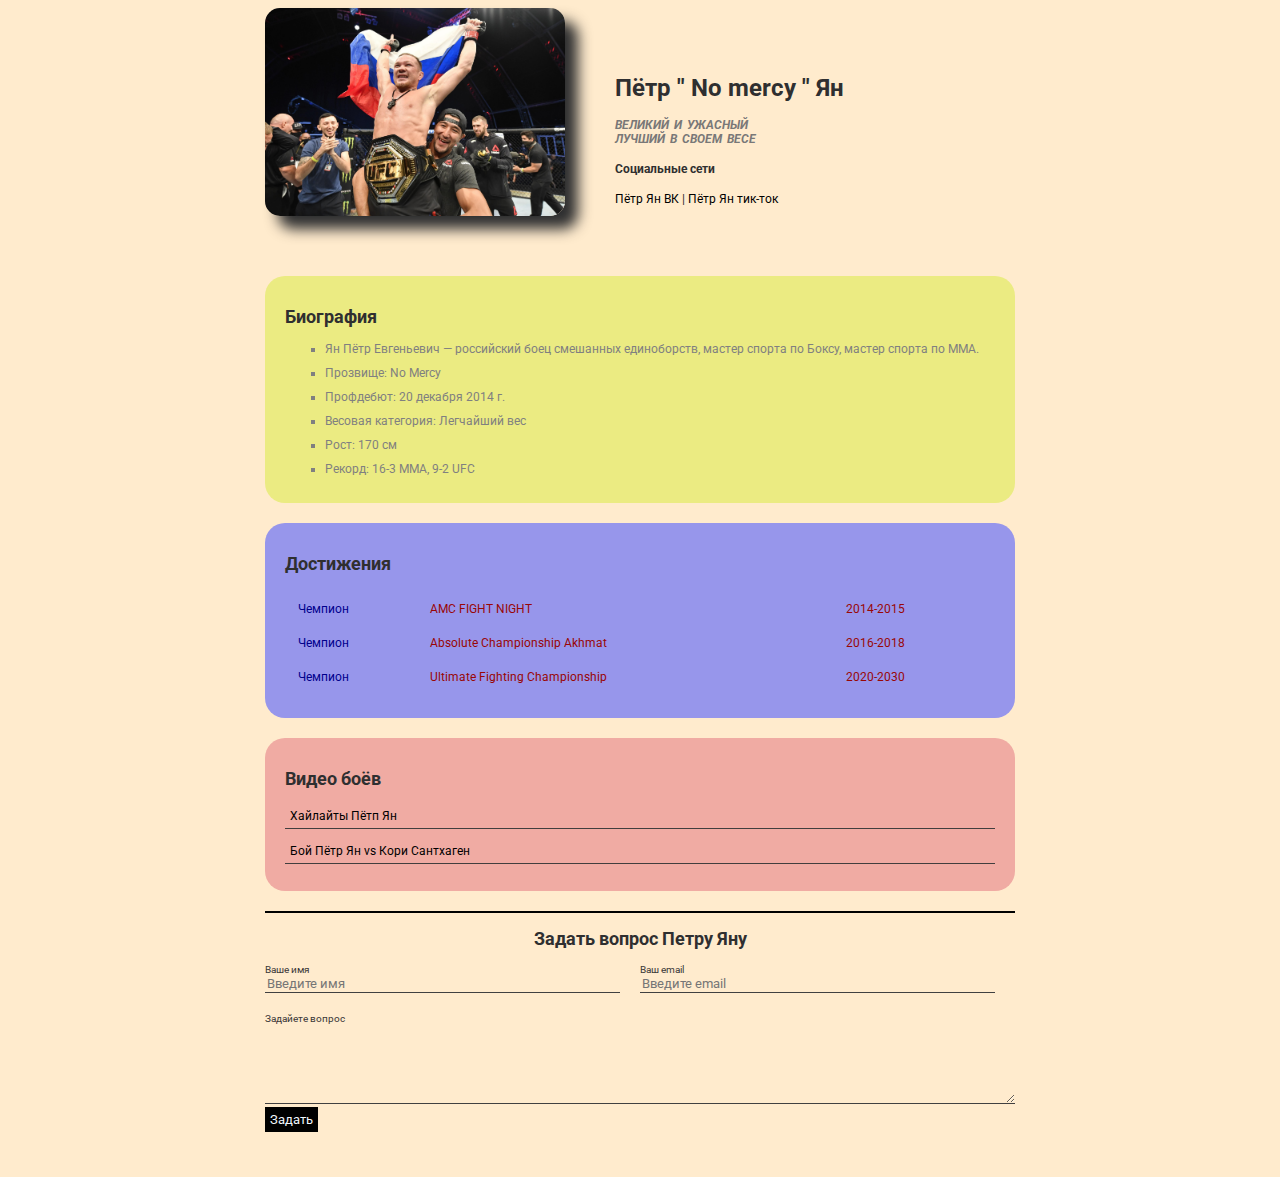
<file: index.htm>
<!DOCTYPE html>
<html >
<head>
    <meta charset="UTF-8">
    <title>Petr Yan fan page</title>
<link rel="stylesheet" href="styles.css">

</head>
<body>


    <div class="conteiner">

        <div class="info">
            <div>
                <img class="avatar" src="Nomercy.jpeg" alt="Тут фото"></>
            </div>
            <div class="info-text">
                <h1>Пётр " No mercy " Ян</h1></>
            <strong>
                <p>Великий и ужасный</p>
            <p >лучший в своем весе</p>
        </strong>
            <h4>Социальные сети</h4>
              <a target="_blank" href="https://vk.com/mmapetryan">Пётр Ян ВК</a>      |   
                <a target="_blank" href="https://www.tiktok.com/@petr_yan">Пётр Ян тик-ток</a>
            </div>
            
        </div>
            
           
<div class="card bg-3">

 <h2>Биография</h2>
 <ul type="square" class="list" >
    <li>Ян Пётр Евгеньевич — российский боец смешанных единоборств, мастер спорта по Боксу, мастер спорта по ММА.</li>
    <li>Прозвище: No Mercy</li>
    <li>Профдебют: 20 декабря 2014 г.</li>
    <li>Весовая категория: Легчайший вес</li>
    <li>Рост: 170 см</li>
    <li>Рекорд: 16-3 MMA, 9-2 UFC</li>
 </ul>
 </div>

 <div class="card bg-2">

 <h2>Достижения</h2>
 <table class="table" cellspacing="12" >
    <tr>
        <td>Чемпион</td>
        <td>AMC FIGHT NIGHT</td>
        <td>2014-2015</td>
    </tr>
    <tr>
        <td>Чемпион</td>
        <td>Absolute Championship Akhmat</td>
        <td>2016-2018</td>
    </tr>
    <tr>
        <td>Чемпион</td>
        <td>Ultimate Fighting Championship</td>
        <td>2020-2030</td>
    </tr>
 </table>
</div>

<div  class="card bg-1">
    <h2>Видео боёв</h2>
    <ul class="link-list">
        <li>
            <a target="_blank" href="https://yandex.ru/video/preview/9227382530990703787">Хайлайты Пётп Ян </a>
        </li>
        <li>
            <a target="_blank" href="https://yandex.ru/video/preview/17110902709871647689">Бой Пётр Ян vs Кори Сантхаген</a>
        </li>
    </ul>

</div> 

<hr color="#000">
<div class="contact">
    <h2>Задать вопрос Петру Яну</h2>
</form>
<div class="row">
    <div class="form-group">
        <label for="name">Ваше имя</label>
        <input type="text" id="name"
        placeholder="Введите имя ">
       </div>
        
       <div class="form-group">
        <label for="email">Ваш email</label>
        <input id="email" type="tex"
        placeholder="Введите email">
       </div>
</div>
   
   
     <div class="form-group">
    <label for="text">Задайете вопрос</label>
    <textarea name="" id="text" cols="30" rows="5"></textarea>
    </div>
        <input class="btn" type="submit" value="Задать">
</form>  

<div class="position"> 
    <div  class="box"> </div>
</div>



</div>


</body>
</html>
</file>
<file: styles.css>
@import url('https://fonts.googleapis.com/css2?family=Roboto&family=Rubik+Bubbles&display=swap');

body{
    background-color: blanchedalmond;
    color: rgb(47, 47, 48);

/* font-size: 12px;
font-weight: bold;
font-family: 'Roboto', sans-serif; */

font: normal 12px 'Roboto', sans-serif;
}

a {
    color: black;
    text-decoration: none;
}

a:hover {
    text-decoration: underline;
}
a:active {
    color: blue;
}

a:visited{
    color:rgb(44, 2, 2);
}

.avatar {
    width: 300px;
    border-radius: 15px;
    box-shadow: 13px 13px 14px rgb(47, 47, 48);
}
.info {
    margin-bottom: 20px;
    display: flex;
}

.info-text {
   margin: 50px ;
}


.info p{
    color: rgb(121, 120, 120);
    margin: 0;
    font-weight: bold;
    font-style: italic;
    text-decoration: none;
    text-transform: uppercase;
    letter-spacing: normal;
    word-spacing: 2px;

}
/* .social{
    background: rgb(22, 95, 45);
    color: black;
    /* padding-top: 15;
    padding-right: 15;
    padding-bottom: 15;
    padding-left: 15; */
    /* padding: 15px 20px 25px 30px; */

    /* border-bottom-width: 10px;
    border-bottom-style: dashed;
    border-right-color: black ; */
    /* padding: 15px;
    margin: 10px;
    border: 7px solid rgb(59, 2, 2); */

/* 
} */ 

@media (max-width: 700px) {
    .info {
        display: block;
        text-align: center;
    }
}




.conteiner{
    max-width: 750px;
    margin: auto;
}


/* .box-model > div {
    background: black;
    height: 200px;
    width: 25%;
    float: left;
    border: 5px solid red;
    box-sizing: border-box;
} */

.bg-1 {
    background: rgb(240, 171, 163);
}
.bg-2 {
    background: rgb(151, 150, 235);
}
.bg-3 {
    background: rgb(235, 235, 130);
}

.card {
    padding: 15px 20px;
    margin-bottom: 20px;
    border-radius: 20px;
}

.list li {
    color: grey;
    margin-bottom: 10px ;
}
.table {
    width: 100%;
    color:darkblue
}
.table td {
    padding-bottom: 7px;
}
.table td:nth-child(2),
.table td:nth-child(3) {
    color:rgb(153, 6, 6);
}
/* .table tr:nth-child(even) {
    background: red;
} */

.link-list {
    padding: 0;
    list-style: none;
}
.link-list li {
    margin-bottom: 10px;
    border-bottom: 1px solid rgb(65, 62, 62);
    padding: 5px;
}

.contact h2 {
    text-align: center;

}
.form-group label{
    display: block;
    font-size: 10px;
    color: rgb(58, 56, 56);
}
.form-group input {
    width: 100%;
    border: none;
    box-sizing: border-box;
    border-bottom: 1px solid rgb(65, 64, 64);
    background:transparent;
    outline: none;
    font-family: inherit;


}
.form-group textarea {
    width: 100%;
    border: none;
    box-sizing: border-box;
    border-bottom: 1px solid rgb(65, 64, 64);
    background:transparent;
    outline: none;
    font-family: inherit;

}
.row {
    display: flex;
    margin-bottom: 20px;
}
.row > .form-group {
    width: 50%;
    margin-right: 20px;
}

.btn {
    background: #000;
    padding: 5px;
    color: aliceblue;
    border: none;
    font-family: inherit;
    cursor: pointer;
    margin-bottom: 5%;

}
.btn:hover {
    opacity: 0.9;
}


/* .position {
    position: relative;
    border: 4px solid #000;
    margin-top: 40px;
    padding: 20px;
    height: 300px;
    
}



.box {
    position: fixed;
    bottom: 50px;
    right: 50px;
    width: 100px;
    border-radius: 50px;
    height: 100px;
    background: rgb(31, 69, 112);
    color: #000;


} */
</file>
